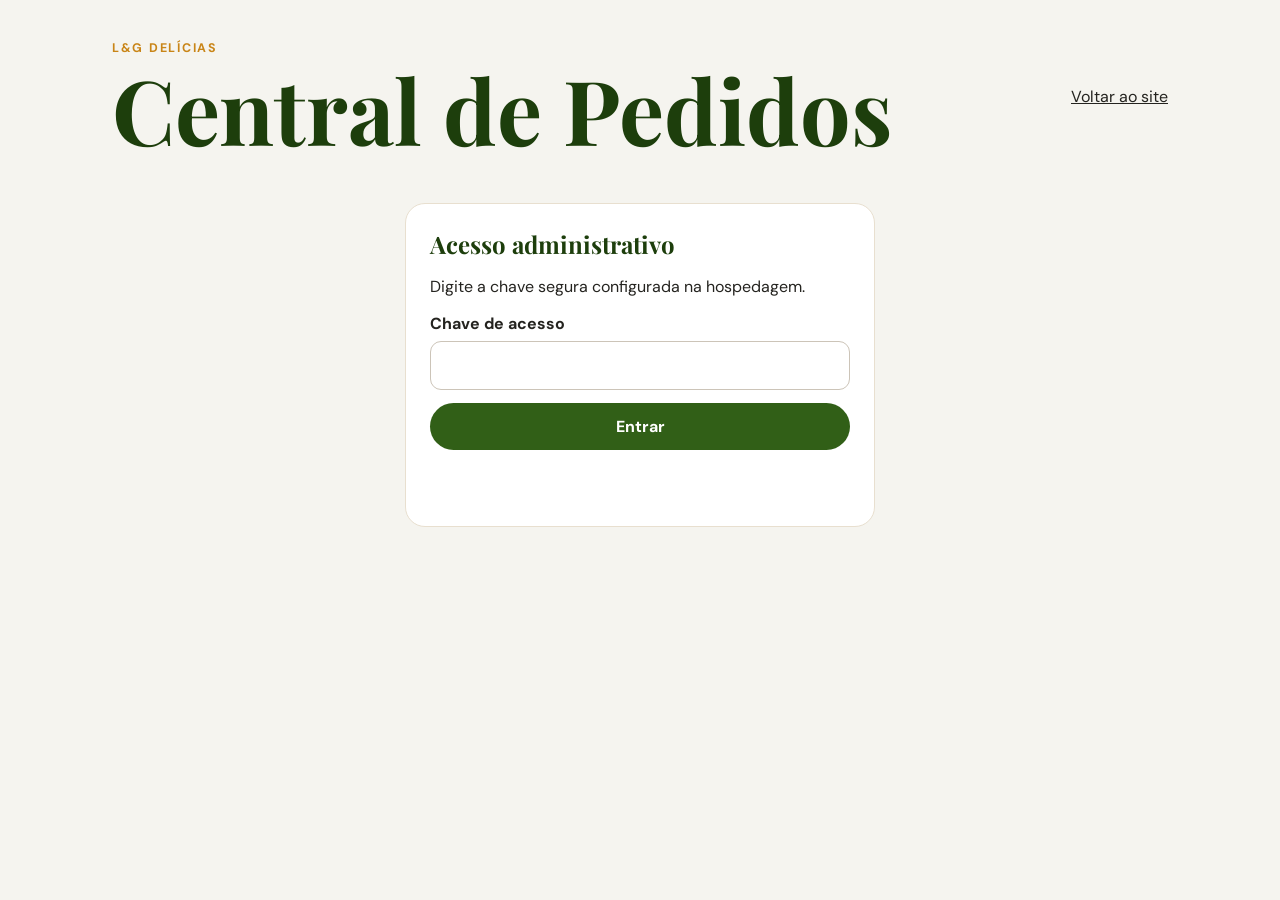
<file: admin/index.html>
<!doctype html>
<html lang="pt-BR"><head><meta charset="UTF-8"><meta name="viewport" content="width=device-width,initial-scale=1"><meta name="robots" content="noindex,nofollow"><title>Central de Pedidos | L&G Delícias</title><link href="https://fonts.googleapis.com/css2?family=DM+Sans:wght@400;600;700&family=Playfair+Display:wght@700;800&display=swap" rel="stylesheet"><link rel="stylesheet" href="/styles.css"><link rel="stylesheet" href="/additions.css?v=24"></head>
<body class="admin"><main class="admin-shell">
<header class="admin-head"><div><p class="eyebrow">L&G Delícias</p><h1>Central de Pedidos</h1></div><a href="/">Voltar ao site</a></header>
<section id="login" class="panel login"><h2>Acesso administrativo</h2><p>Digite a chave segura configurada na hospedagem.</p><form id="login-form"><label>Chave de acesso<input id="key" type="password" required></label><button class="primary">Entrar</button></form><p id="login-status" class="admin-status"></p></section>
<div id="admin-area" hidden>
<nav class="admin-tabs"><button class="active" data-tab="orders">Pedidos <span id="new-count">0</span></button><button data-tab="finance">Financeiro</button><button data-tab="history">Histórico</button><button data-tab="products">Cardápio e estoque</button></nav>
<section id="orders" class="panel"><div class="orders-toolbar"><div><h2>Pedidos recebidos</h2><p id="orders-status" class="admin-status">Atualização automática a cada 8 segundos.</p></div><div class="toolbar-actions"><button id="enable-alerts" class="secondary" type="button">🔔 Ativar alertas</button><button id="refresh-orders" class="secondary" type="button">Atualizar agora</button><select id="status-filter" aria-label="Filtrar pedidos"><option value="all">Todos</option><option value="new">Novos</option><option value="preparing">Confirmados</option><option value="ready">Prontos</option><option value="completed">Finalizados</option><option value="cancelled">Cancelados</option></select></div></div><div class="live-summary"><article><span>Novos</span><strong id="summary-new">0</strong></article><article><span>Confirmados</span><strong id="summary-confirmed">0</strong></article><article><span>Prontos</span><strong id="summary-ready">0</strong></article><article><span>Em pedidos ativos</span><strong id="summary-total">R$ 0,00</strong></article></div><div id="orders-list"></div></section>
<section id="finance" class="panel" hidden><div class="history-heading"><div><h2>Controle financeiro</h2><p class="admin-status">Consulte valores pagos e pendentes por cliente ou período.</p></div></div><form id="finance-form" class="history-filters finance-filters"><label>Data inicial<input id="finance-from" type="date"></label><label>Data final<input id="finance-to" type="date"></label><label class="history-search">Cliente, telefone ou pedido<input id="finance-query" type="search" placeholder="Ex.: Vitor ou LG-2026"></label><label>Pagamento<select id="finance-payment"><option value="all">Todos</option><option value="pending">Pendentes</option><option value="paid">Pagos</option></select></label><button class="primary" type="submit">Pesquisar</button><button id="finance-clear" class="secondary" type="button">Limpar</button></form><div class="finance-summary"><article><span>Total vendido</span><strong id="finance-total">R$ 0,00</strong></article><article class="paid"><span>Total recebido</span><strong id="finance-paid">R$ 0,00</strong></article><article class="pending"><span>Total pendente</span><strong id="finance-pending">R$ 0,00</strong></article><article><span>Clientes</span><strong id="finance-customers">0</strong></article></div><p id="finance-message" class="admin-status"></p><div id="finance-list"></div></section>
<section id="history" class="panel" hidden><div class="history-heading"><div><h2>Histórico de pedidos</h2><p class="admin-status">Pesquise por período, cliente ou número do pedido.</p></div></div><form id="history-form" class="history-filters"><label>Data inicial<input id="history-from" type="date"></label><label>Data final<input id="history-to" type="date"></label><label class="history-search">Nome ou nº do pedido<input id="history-query" type="search" placeholder="Ex.: Vitor ou LG-2026"></label><label>Status<select id="history-status"><option value="all">Todos</option><option value="new">Novos</option><option value="preparing">Em preparo</option><option value="ready">Prontos</option><option value="completed">Finalizados</option><option value="cancelled">Cancelados</option></select></label><button class="primary" type="submit">Pesquisar</button><button id="history-clear" class="secondary" type="button">Limpar</button></form><div class="history-summary"><article><span>Pedidos encontrados</span><strong id="history-count">0</strong></article><article><span>Faturamento confirmado</span><strong id="history-revenue">R$ 0,00</strong></article><article><span>Ticket médio</span><strong id="history-average">R$ 0,00</strong></article></div><p id="history-message" class="admin-status"></p><div id="history-list"></div></section>
<section id="products" class="panel" hidden><div class="stock-heading"><div><h2>Cardápio e estoque</h2><p id="save-status" class="admin-status">Edite as descrições, selecione até seis destaques e controle o estoque.</p></div><div class="stock-legend"><span class="stock-dot low"></span> Estoque baixo <span class="stock-dot out"></span> Esgotado</div></div><div id="stock-summary" class="live-summary"></div><div class="featured-admin-note"><strong>Destaques da L&amp;G</strong><span>Marque até 6 produtos e use a ordem para definir a posição (1 aparece primeiro).</span></div><div id="admin-list"></div></section>
</div></main><script src="/admin/admin.js?v=24" defer></script><script src="/admin/additions-admin.js?v=24" defer></script></body></html>
</file>
<file: styles.css>
:root{--green:#315f17;--dark:#1d3e0c;--gold:#c98517;--cream:#fffaf0;--ink:#24231f;--muted:#6d6a61;--line:#e8dfcf}
*{box-sizing:border-box}
html{scroll-behavior:smooth}
body{margin:0;font:16px "DM Sans",sans-serif;color:var(--ink);background:var(--cream)}
a{color:inherit}
.topbar{height:82px;padding:0 clamp(18px,5vw,72px);display:flex;align-items:center;justify-content:space-between;gap:24px;position:sticky;top:0;z-index:20;background:#fffaf0ee;backdrop-filter:blur(14px);border-bottom:1px solid var(--line)}
.brand{display:flex;align-items:center;gap:10px;text-decoration:none;font:800 1.35rem "Playfair Display",serif;color:var(--dark)}
.brand img{width:54px;height:54px;border-radius:50%;object-fit:cover}
.topbar nav{display:flex;gap:26px}
.topbar nav a,footer a{text-decoration:none}
.cart-button,.primary,.whatsapp{border:0;border-radius:999px;background:var(--green);color:#fff;padding:13px 20px;font:700 1rem "DM Sans";cursor:pointer;text-decoration:none;display:inline-flex}
.cart-button span{background:#fff;color:var(--green);border-radius:50%;min-width:23px;height:23px;display:grid;place-items:center;margin-left:8px}
.hero{max-width:1200px;min-height:610px;margin:auto;padding:70px 30px;display:grid;grid-template-columns:1.2fr .8fr;gap:70px;align-items:center}
.eyebrow{margin:0 0 10px;color:var(--gold);font-size:.78rem;font-weight:700;letter-spacing:.14em;text-transform:uppercase}
h1,h2{font-family:"Playfair Display",serif;color:var(--dark);margin:0}
h1{font-size:clamp(3.2rem,7vw,6.4rem);line-height:.97}
.lead{color:var(--muted);font-size:1.15rem;line-height:1.7;max-width:610px;margin:26px 0}
.hero-logo{background:#fff;padding:24px;border-radius:45%;box-shadow:0 20px 60px #44300e22}
.hero-logo img{width:100%;display:block;border-radius:45%}
.menu{padding:85px max(22px,calc((100vw - 1200px)/2));background:#fff}
.heading{display:flex;justify-content:space-between;align-items:end;gap:25px}
.heading h2,.steps h2{font-size:clamp(2.3rem,4vw,4rem)}
.heading>p{color:var(--muted)}
.filters{display:flex;gap:9px;overflow:auto;padding:30px 0 22px}
.filter{white-space:nowrap;border:1px solid var(--line);background:#fff;border-radius:999px;padding:10px 15px;cursor:pointer}
.filter.active{background:var(--dark);color:#fff}
.grid{display:grid;grid-template-columns:repeat(3,1fr);gap:17px}
.card{min-height:180px;border:1px solid var(--line);border-radius:21px;padding:21px;display:flex;flex-direction:column}
.card.off{opacity:.55;background:#f3f1ed}
.card-top{display:flex;justify-content:space-between;gap:10px}
.card h3{margin:0}
.category{color:var(--muted);font-size:.83rem}
.status{font-size:.72rem;font-weight:700;text-transform:uppercase;color:var(--green)}
.off .status{color:#a6382d}
.price{font:800 1.5rem "Playfair Display",serif;color:var(--green)}
.add{margin-top:auto;border:1px solid var(--green);color:var(--green);background:#fff;border-radius:11px;padding:10px;font-weight:700;cursor:pointer}
.steps{max-width:1200px;margin:auto;padding:90px 30px}
.steps-grid{display:grid;grid-template-columns:repeat(3,1fr);gap:17px;margin:32px 0}
.steps article{background:#fff;border:1px solid var(--line);border-radius:20px;padding:25px}
.steps article b{display:grid;place-items:center;width:38px;height:38px;border-radius:50%;background:var(--gold);color:#fff}
.steps p{color:var(--muted)}
.notice{border-left:4px solid var(--gold);padding:14px 17px;background:#fff}
footer{padding:45px max(22px,calc((100vw - 1200px)/2));background:var(--dark);color:#fff;display:grid;grid-template-columns:2fr 1fr 1fr;gap:35px}
footer div{display:flex;flex-direction:column;gap:7px}
footer p{margin:0;color:#dce7d6}
.backdrop{position:fixed;inset:0;background:#1119;z-index:40}
.drawer{position:fixed;right:0;top:0;width:min(470px,100%);height:100dvh;background:#fff;z-index:50;padding:26px;overflow:auto;transform:translateX(105%);transition:.25s;box-shadow:-20px 0 60px #0003}
.drawer.open{transform:none}
.drawer header{display:flex;justify-content:space-between}
.drawer header h2{font-size:2rem}
.drawer header button{border:0;border-radius:50%;font-size:1.7rem;width:40px;height:40px}
.cart-item{display:grid;grid-template-columns:1fr auto;gap:8px;padding:14px 0;border-bottom:1px solid var(--line)}
.cart-item p{margin:3px 0;color:var(--muted)}
.qty{display:flex;align-items:center;gap:9px}
.qty button{width:30px;height:30px;border:1px solid var(--line);background:#fff;border-radius:50%}
.empty{text-align:center;color:var(--muted);padding:35px}
.total{display:flex;justify-content:space-between;border-top:2px solid var(--ink);padding:18px 0;font-size:1.2rem}
label{display:block;font-weight:700;margin:13px 0}
input,textarea{width:100%;display:block;margin-top:7px;padding:13px;border:1px solid #ccc4b8;border-radius:11px;font:inherit}
textarea{min-height:78px}
.whatsapp{width:100%;justify-content:center;background:#168b48}
form small{display:block;text-align:center;color:var(--muted);margin-top:10px}
.toast{position:fixed;bottom:20px;left:50%;transform:translate(-50%,130%);background:var(--dark);color:#fff;padding:12px 18px;border-radius:999px;z-index:70;transition:.2s}
.toast.show{transform:translate(-50%,0)}
.admin{background:#f5f4ef}
.admin-shell{max-width:950px;margin:auto;padding:40px 22px}
.admin-head{display:flex;justify-content:space-between;align-items:center;margin-bottom:28px}
.panel{background:#fff;border:1px solid var(--line);border-radius:20px;padding:24px}
.login{max-width:470px;margin:50px auto}
.login .primary{width:100%;justify-content:center}
.admin-row{display:grid;grid-template-columns:1fr auto;align-items:center;padding:14px;border:1px solid var(--line);border-radius:13px;margin:9px 0}
.admin-row p{margin:4px 0;color:var(--muted)}
.switch{width:53px;height:30px;border:0;border-radius:20px;background:#aaa;position:relative}
.switch:after{content:"";position:absolute;left:3px;top:3px;width:24px;height:24px;border-radius:50%;background:#fff;transition:.2s}
.switch.on{background:var(--green)}
.switch.on:after{left:26px}
.admin-status{color:var(--muted);padding:10px 0}
@media(max-width:820px){.topbar nav{display:none}
.hero{grid-template-columns:1fr;min-height:auto}
.hero-logo{max-width:410px;margin:auto}
.grid,.steps-grid{grid-template-columns:repeat(2,1fr)}
}
@media(max-width:540px){.topbar{height:70px}
.brand span{display:none}
.brand img{width:45px;height:45px}
.hero{padding:42px 20px 65px;gap:45px}
h1{font-size:2.8rem}
.menu,.steps{padding:62px 20px}
.heading{display:block}
.grid,.steps-grid,footer{grid-template-columns:1fr}
.admin-head{align-items:flex-start;flex-direction:column}
}
form select{width:100%;display:block;margin-top:7px;padding:13px;border:1px solid #ccc4b8;border-radius:11px;background:#fff;font:inherit}
</file>
<file: additions.css>
/* Customer tracking and approval screens share the established L&G palette. */
[hidden]{display:none!important}
button:disabled{opacity:.58;cursor:not-allowed}
button,a,input,select,summary{touch-action:manipulation}
:focus-visible{outline:3px solid #c98517;outline-offset:3px}
.my-orders-link{font-size:.9rem;font-weight:700;color:var(--green);white-space:nowrap}
.customer-tracking{max-width:1160px;margin:0 auto;padding:52px 30px;scroll-margin-top:100px}
.customer-tracking .heading h2{font-size:clamp(2rem,4vw,3rem)}
.customer-tracking select{display:block;width:min(100%,460px);font:inherit;padding:12px;margin-top:8px;border:1px solid var(--line);border-radius:10px;background:#fff}
#tracking-message{line-height:1.5;color:var(--green);font-weight:600}
.error,#addition-error{color:#9a3028;line-height:1.5}
.tracked-order{background:#fff;border:1px solid var(--line);border-radius:22px;padding:26px;max-width:900px}
.tracked-order>header{display:flex;justify-content:space-between;align-items:flex-start;gap:20px}
.tracked-order h3{margin:6px 0}.tracked-order header p{margin:6px 0;color:var(--muted)}
.tracking-status{padding:8px 12px;border-radius:20px;background:#edf3e5;color:var(--dark);font-size:.82rem;font-weight:700}
.addition-items{list-style:none;padding:0!important;margin:12px 0!important}
.addition-items li{display:flex;justify-content:space-between;gap:16px;padding:10px 0;border-bottom:1px solid var(--line);line-height:1.45}
.addition-items li>span{min-width:0;overflow-wrap:anywhere}.addition-items li>strong{white-space:nowrap;align-self:flex-start}
.addition-items small{display:block;color:var(--muted);font-size:.8rem;font-weight:400}
.order-amounts{margin:18px 0;padding:14px 0;border-top:1px solid var(--line);border-bottom:1px solid var(--line)}
.order-amounts>div{display:flex;justify-content:space-between;gap:18px;padding:6px 0}.order-amounts dd{margin:0;font-weight:700;white-space:nowrap}.order-amounts .balance{color:var(--dark);font-weight:700;font-size:1.1em}
.action-row{display:flex;gap:10px;flex-wrap:wrap;align-items:center;margin:16px 0}
.action-row button{white-space:normal;justify-content:center;line-height:1.4}
.secondary{font:600 .9rem "DM Sans",sans-serif;background:#fff;color:var(--green);border:1px solid var(--green);border-radius:12px;padding:11px 15px;cursor:pointer}
.private-link-note{color:var(--muted);font-size:.82rem;line-height:1.5;max-width:620px}
.addition-box{padding:18px;border:1px solid #e4cf9b;border-left:4px solid var(--gold);border-radius:12px;background:#fffaf0;margin:18px 0;line-height:1.5}
.addition-box h4{margin:0;color:var(--dark)}.addition-box p{margin:9px 0}.addition-box small{color:var(--muted)}
.addition-box.state-applied{background:#f4f8ef;border-color:#b9d1a5}.addition-box.state-rejected{background:#fff6f3;border-color:#dca598}.addition-box.state-price_changed{background:#fff8e6}
.addition-warning{padding:12px;background:#fff1d2;border-left:4px solid var(--gold);line-height:1.5}
.order-audit{margin-top:24px;border-top:1px solid var(--line);padding-top:16px}.order-audit summary{font-weight:700;color:var(--green);cursor:pointer}.order-audit ol{list-style:none;margin:0;padding:0}.order-audit ol>li{padding:18px 0;border-bottom:1px solid var(--line)}.order-audit li>small{display:block;color:var(--muted);margin-top:5px}.order-audit p{margin:6px 0;font-size:.87rem;line-height:1.5}
.addition-banner{position:sticky;top:82px;z-index:19;background:#edf3e5;border-block:1px solid #b9d1a5;padding:15px max(22px,calc((100vw - 1100px)/2));display:flex;align-items:center;justify-content:space-between;gap:20px;box-shadow:0 8px 20px #1d3e0c0d}
.addition-banner>div:first-child{display:flex;flex-direction:column;gap:5px}.addition-banner strong{color:var(--dark)}.addition-banner span{font-size:.85rem}.addition-banner .action-row{margin:0}
#addition-checkout{margin-top:24px}#addition-checkout h3{font-family:"Playfair Display",serif;color:var(--dark);font-size:1.7rem}#addition-review>h4{margin:24px 0 0;color:var(--dark)}#addition-review>p{line-height:1.5}
#order-success button{margin-top:12px;justify-content:center;width:100%}
.live-additions-alert{padding:16px 20px;border:1px solid #d9ba79;border-left:5px solid var(--gold);background:#fff8e6;border-radius:12px;margin:16px 0}.live-additions-alert ul{margin:10px 0;padding-left:20px}.live-additions-alert li{line-height:1.5;margin:5px 0}.live-additions-alert>strong{color:var(--dark)}
.admin .addition-box h4{font-size:1rem}.admin .order-audit{margin-bottom:18px}.admin .order-card .addition-items{border:0}.admin .order-card .addition-items li{padding:8px 0}.admin .order-card .order-amounts{font-size:.9rem}.admin .order-card .addition-items small{color:var(--muted)}
.admin-link{font-size:.8rem!important;padding:8px 10px!important}.admin .payment-partial{color:#975900;background:#fff0ce}
.order-audit ol>li{display:block}.order-card footer{flex-wrap:wrap}.admin .admin-link{max-width:100%}
.addition-reject{color:#8e3128;border-color:#c6958d}.pending-additions-count{font-size:.83rem;padding:7px 11px;color:#7b4c00;background:#fff2d6;border-radius:8px;margin:12px 0}
.toast{max-width:calc(100vw - 32px);width:max-content;text-align:center;line-height:1.4}
.product-description{display:block;overflow:visible;-webkit-line-clamp:unset}
.card-top{flex-wrap:wrap}.card-top h3{flex:1 1 125px}.card-top .status{margin-top:3px}
@media(max-width:820px){.topbar{gap:14px}.topbar .brand{margin-right:auto}.addition-banner{flex-wrap:wrap}.customer-tracking{padding:38px 22px}}
@media(max-width:540px){.topbar{height:auto;min-height:76px;padding:12px 16px;gap:12px;flex-wrap:wrap}.my-orders-link{font-size:.8rem}.topbar .cart-button{font-size:.85rem;padding:11px 13px}.addition-banner{position:static;padding:17px 20px}.addition-banner .action-row{width:100%}.addition-banner button{flex:1;font-size:.83rem;padding:10px}.customer-tracking{padding:34px 18px;scroll-margin-top:85px}.customer-tracking .heading{display:flex;align-items:center;gap:14px}.customer-tracking .heading h2{font-size:1.8rem}.customer-tracking .eyebrow{font-size:.62rem}.tracked-order{padding:17px;border-radius:16px}.tracked-order>header{flex-direction:column;gap:8px}.addition-box{padding:14px}.action-row>button{flex:1 1 180px}.drawer{padding:20px 17px}.drawer>header h2{font-size:1.7rem}.drawer header>button{flex-shrink:0}.addition-items li{font-size:.91rem;gap:10px}.order-amounts{font-size:.9rem}.card-top h3{flex-basis:100%;min-height:2.4em}.card-top .status{font-size:.58rem}.product-description{font-size:.77rem}.admin .order-card{padding:16px}.admin .order-card footer{align-items:stretch}.admin .action-row>button{width:100%}}
</file>
